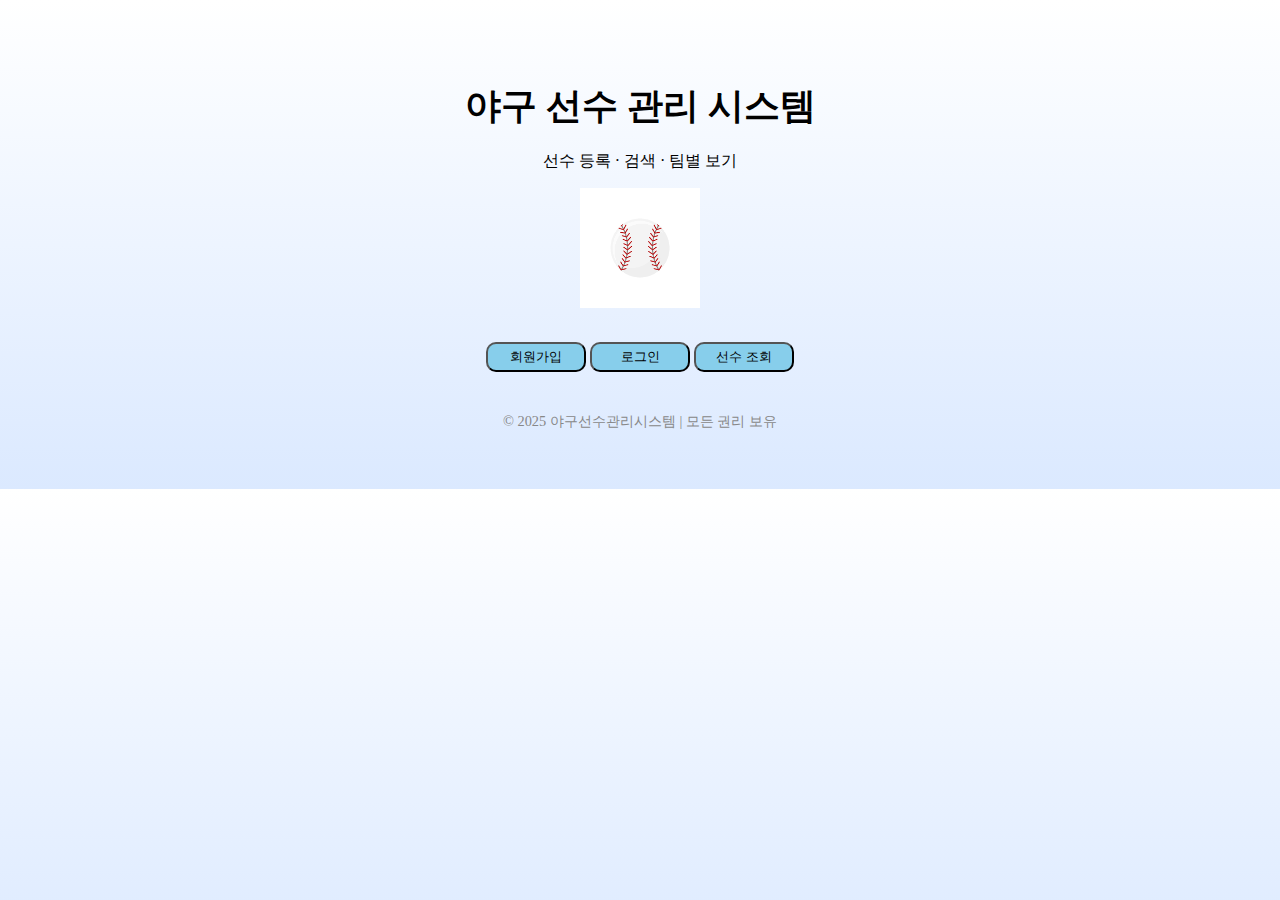
<file: index.html>
<!DOCTYPE html>
<html lang="ko">
<head>
  <meta charset="UTF-8">
  <meta name="viewport" content="width=device-width, initial-scale=1">
  <title>야구 선수 조회 시스템</title>
  <link rel="stylesheet" href="index.css">
</head>
<body>
  <header>
    <h1>야구 선수 관리 시스템</h1>
    <p>선수 등록 · 검색 · 팀별 보기</p>
  </header>

  <main style="text-align: center;">
    <section>
      <img src="[data-uri]" alt="야구공" width="120">
    </section>

    <section style="margin-top: 30px;">
      <button onclick="location.href='register.html'" id="register">회원가입</button>
      <button onclick="location.href='login.html'" id="login">로그인</button>
      <button onclick="location.href='search.html'" id="search">선수 조회</button>
    </section>
  </main>

  <footer style="margin-top: 40px; text-align: center; font-size: 0.9rem; color: #888;">
    &copy; 2025 야구선수관리시스템 | 모든 권리 보유
  </footer>
</body>
</html>
</file>
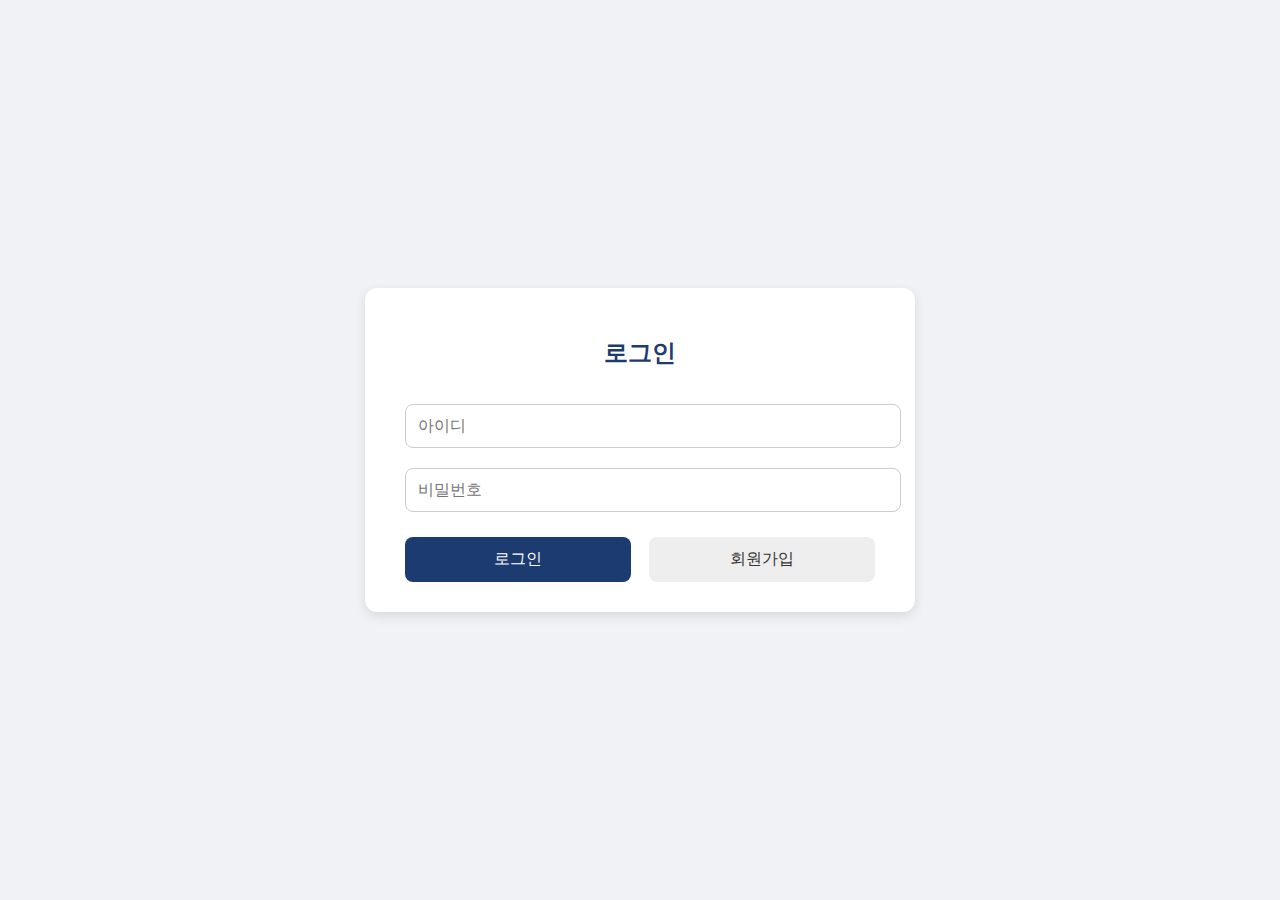
<file: login.html>
<!DOCTYPE html>
<html lang="ko">
<head>
  <meta charset="UTF-8">
  <title>로그인</title>
  <style>
    body {
      font-family: 'Segoe UI', sans-serif;
      background-color: #f0f2f5;
      display: flex;
      justify-content: center;
      align-items: center;
      height: 100vh;
      margin: 0;
    }

    .login-container {
      background: white;
      padding: 30px 40px;
      border-radius: 12px;
      box-shadow: 0 4px 12px rgba(0,0,0,0.1);
      text-align: center;
    }

    h2 {
      color: #1c3b70;
      margin-bottom: 25px;
    }

    input[type="text"],
    input[type="password"] {
      width: 100%;
      padding: 12px;
      margin: 10px 0;
      border: 1px solid #ccc;
      border-radius: 8px;
      font-size: 1rem;
    }

    button {
      width: 48%;
      padding: 12px;
      margin-top: 15px;
      font-size: 1rem;
      border: none;
      border-radius: 8px;
      cursor: pointer;
      transition: background-color 0.3s ease;
    }

    button:first-of-type {
      background-color: #1c3b70;
      color: white;
    }

    button:first-of-type:hover {
      background-color: #154075;
    }

    button:last-of-type {
      background-color: #eee;
      color: #333;
      margin-left: 4%;
    }

    button:last-of-type:hover {
      background-color: #ddd;
    }
  </style>
</head>
<body>
  <div class="login-container">
    <h2>로그인</h2>
    <input type="text" id="loginId" placeholder="아이디">
    <input type="password" id="loginPw" placeholder="비밀번호">
    <div style="display: flex; justify-content: space-between;">
      <button onclick="login()">로그인</button>
      <button onclick="goToRegister()">회원가입</button>
    </div>
  </div>

  <script>
    function login() {
      const id = document.getElementById('loginId').value.trim();
      const pw = document.getElementById('loginPw').value.trim();

      const users = JSON.parse(localStorage.getItem("users")) || [];
      const found = users.find(user => user.id === id && user.pw === pw);

      if (found) {
        alert(`환영합니다, ${found.nickname}님!`);
        location.href='index.html';
        // 로그인 성공 처리
      } else {
        alert("아이디 또는 비밀번호가 잘못되었습니다.");
      }
    }

    function goToRegister() {
      location.href = "register.html";
    }
  </script>
</body>
</html>
</file>
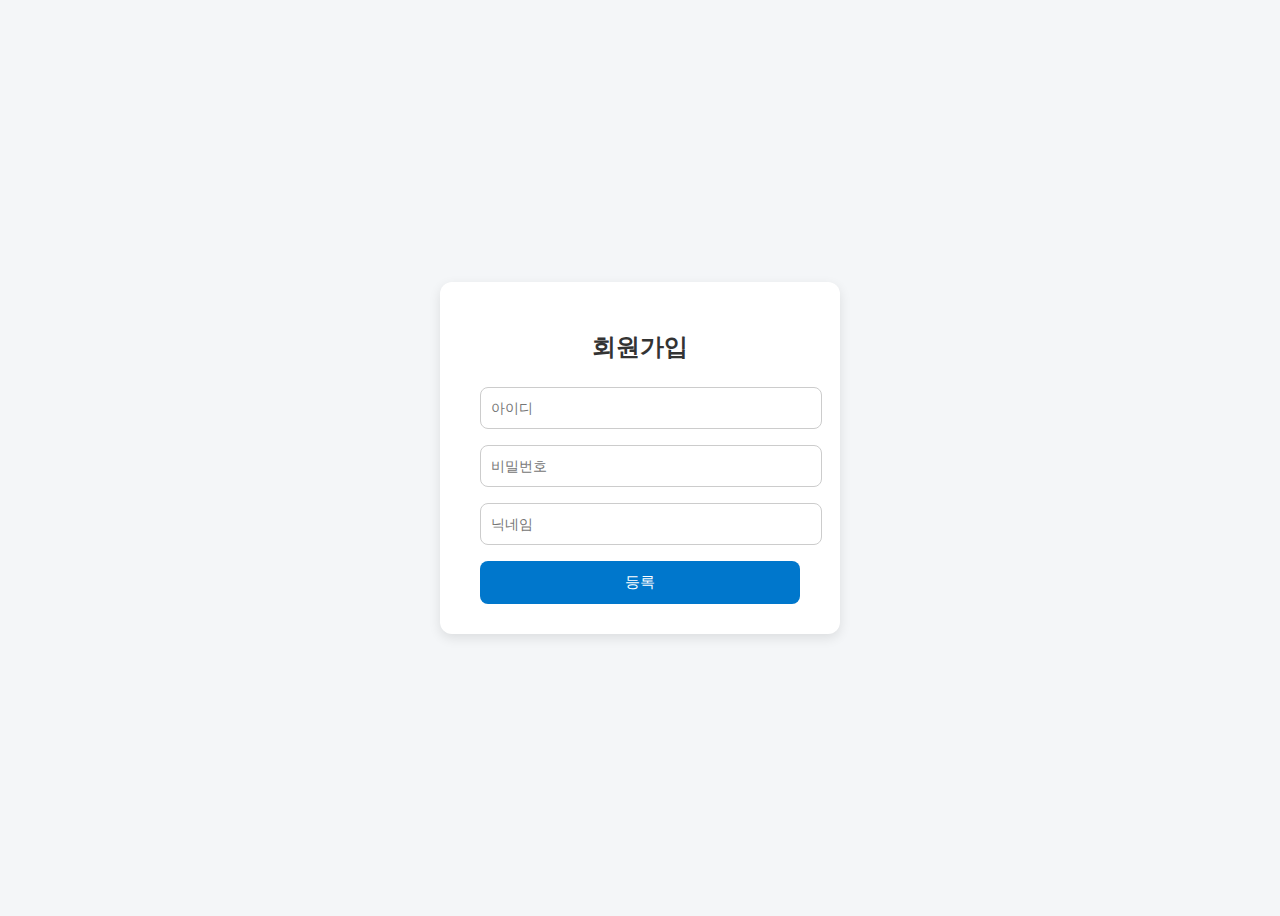
<file: register.html>
<!DOCTYPE html>
<html lang="ko">
<head>
  <meta charset="UTF-8">
  <link rel="stylesheet" href="style.css">
  <title>회원가입</title>
</head>
<body>
  <div class="container">
    <h2>회원가입</h2>
    <input type="text" id="regId" placeholder="아이디"><br>
    <input type="password" id="regPw" placeholder="비밀번호"><br>
    <input type="text" id="regNickname" placeholder="닉네임"><br>
    <button onclick="register()">등록</button>
  </div>

  <script>
    function register() {
      const id = document.getElementById('regId').value;
      const pw = document.getElementById('regPw').value;
      const nickname = document.getElementById('regNickname').value;

      if (!id || !pw || !nickname) {
        alert("모든 항목을 입력하세요.");
        return;
      }

      const users = JSON.parse(localStorage.getItem("users")) || [];

      const exists = users.some(user => user.id === id);
      if (exists) {
        alert("이미 존재하는 아이디입니다.");
        return;
      }

      users.push({ id, pw, nickname });
      localStorage.setItem("users", JSON.stringify(users));

      alert("회원가입이 완료되었습니다. 로그인 해주세요.");
      location.href = "login.html";
    }
  </script>
</body>
</html>
</file>
<file: index.css>
body {
  background: linear-gradient(to bottom, #ffffff, #dbe9ff);
  text-align: center;
  padding: 50px;
}

h1 {
  font-size: 36px;
  margin-bottom: 20px;
}

a {
  display: inline-block;
  margin: 10px;
  padding: 12px 24px;
  background-color: #0077cc;
  color: white;
  text-decoration: none;
  border-radius: 8px;
}

a:hover {
  background-color: #005fa3;
}

#login{
  width:100px;
  height: 30px;
  background-color: skyblue;
  border-radius: 10px;
}

#search{
  width:100px;
  height: 30px;
  background-color: skyblue;
  border-radius: 10px;
}

#register{
  width:100px;
  height: 30px;
  background-color: skyblue;
  border-radius: 10px;
}
</file>
<file: style.css>
/* style.css */

body {
  font-family: 'Pretendard', sans-serif;
  background-color: #f4f6f8;
  display: flex;
  justify-content: center;
  align-items: center;
  height: 100vh;
}

form, .container {
  background-color: white;
  padding: 30px 40px;
  border-radius: 12px;
  box-shadow: 0 4px 12px rgba(0, 0, 0, 0.1);
  width: 320px;
}

h2 {
  text-align: center;
  margin-bottom: 24px;
  color: #333;
}

input[type="text"],
input[type="password"] {
  width: 100%;
  padding: 12px 10px;
  margin-bottom: 16px;
  border: 1px solid #ccc;
  border-radius: 8px;
  font-size: 14px;
  transition: 0.3s;
}

input:focus {
  border-color: #0077cc;
  outline: none;
}

button {
  width: 100%;
  padding: 12px;
  background-color: #0077cc;
  color: white;
  font-size: 15px;
  border: none;
  border-radius: 8px;
  cursor: pointer;
  transition: 0.3s;
}

button:hover {
  background-color: #005fa3;
}
</file>
